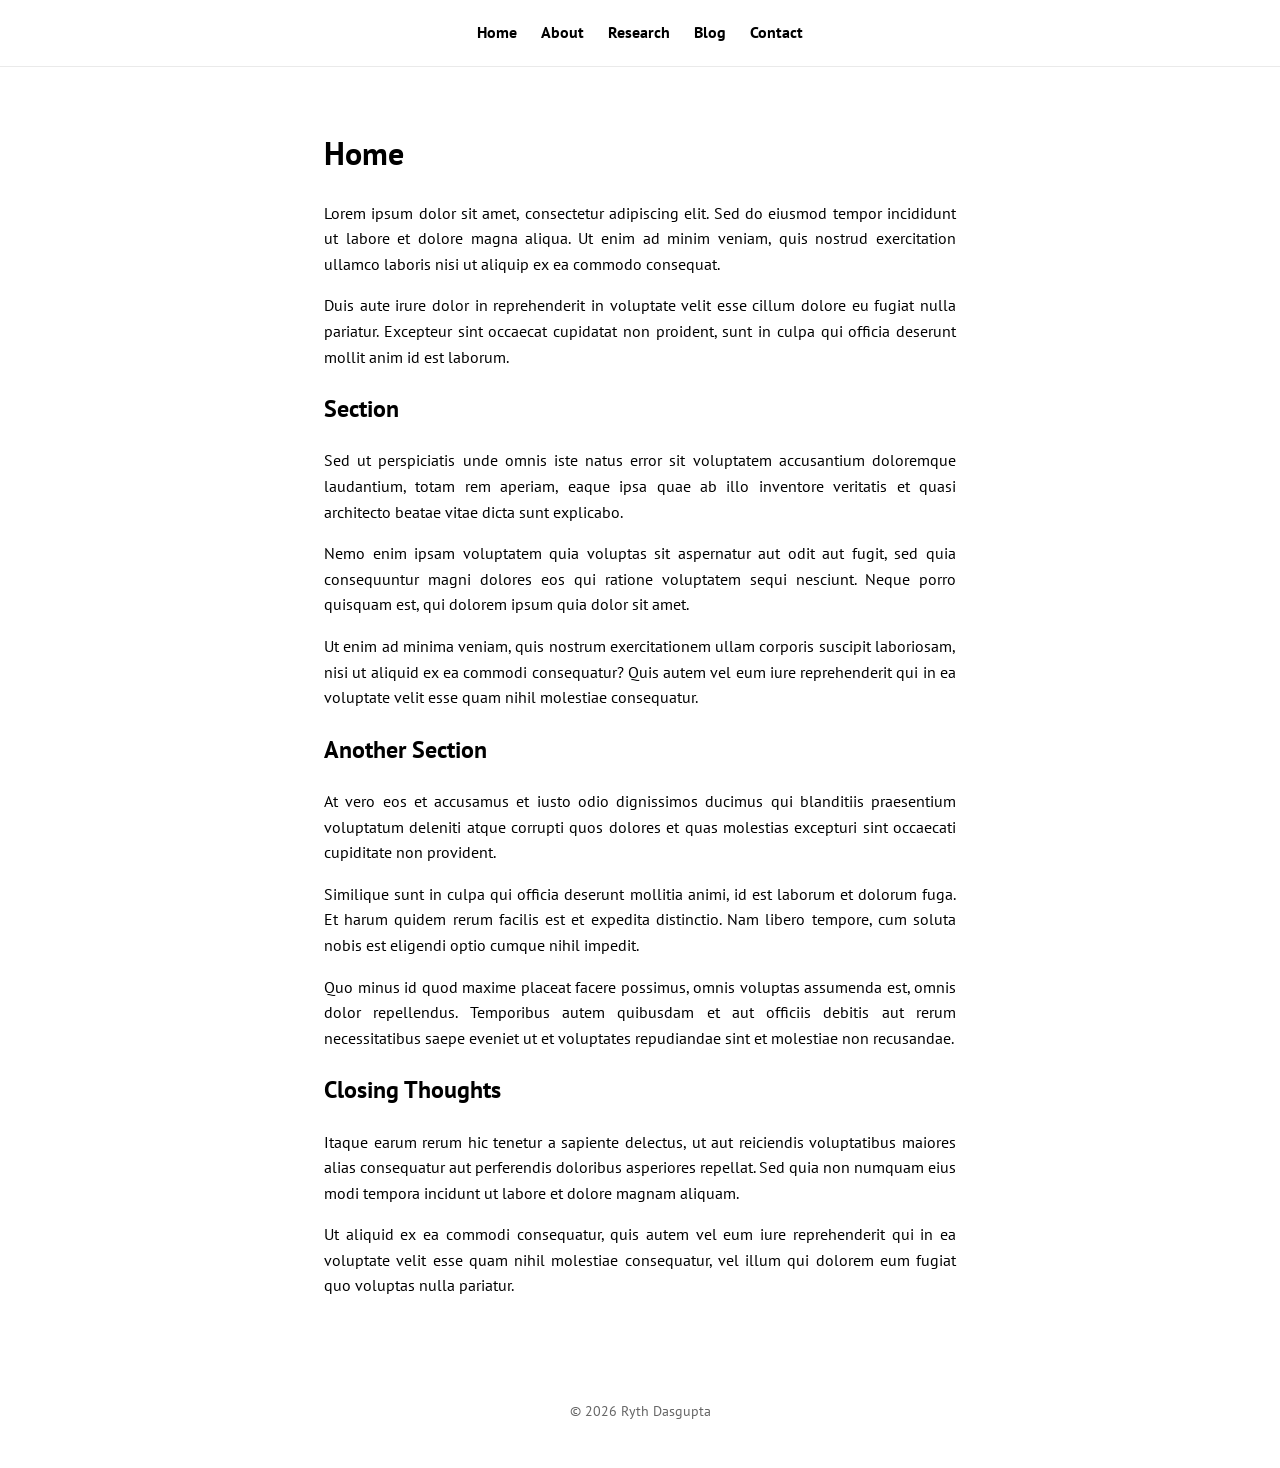
<file: index.html>
<!DOCTYPE html>
<html lang="en">
<head>
  <meta charset="UTF-8">
  <meta name="viewport" content="width=device-width, initial-scale=1.0">
  <title>Ryth Dasgupta</title>
  <link rel="preconnect" href="https://fonts.googleapis.com">
  <link rel="stylesheet" href="css/style.css">
</head>
<body>
  <header>
    <nav>
      <a href="index.html">Home</a>
      <a href="about.html">About</a>
      <a href="research.html">Research</a>
      <a href="blog.html">Blog</a>
      <a href="contact.html">Contact</a>
    </nav>
  </header>
  <main>
    <h1>Home</h1>
    <p>Lorem ipsum dolor sit amet, consectetur adipiscing elit. Sed do eiusmod tempor incididunt ut labore et dolore magna aliqua. Ut enim ad minim veniam, quis nostrud exercitation ullamco laboris nisi ut aliquip ex ea commodo consequat.</p>
    <p>Duis aute irure dolor in reprehenderit in voluptate velit esse cillum dolore eu fugiat nulla pariatur. Excepteur sint occaecat cupidatat non proident, sunt in culpa qui officia deserunt mollit anim id est laborum.</p>

    <h2>Section</h2>
    <p>Sed ut perspiciatis unde omnis iste natus error sit voluptatem accusantium doloremque laudantium, totam rem aperiam, eaque ipsa quae ab illo inventore veritatis et quasi architecto beatae vitae dicta sunt explicabo.</p>
    <p>Nemo enim ipsam voluptatem quia voluptas sit aspernatur aut odit aut fugit, sed quia consequuntur magni dolores eos qui ratione voluptatem sequi nesciunt. Neque porro quisquam est, qui dolorem ipsum quia dolor sit amet.</p>
    <p>Ut enim ad minima veniam, quis nostrum exercitationem ullam corporis suscipit laboriosam, nisi ut aliquid ex ea commodi consequatur? Quis autem vel eum iure reprehenderit qui in ea voluptate velit esse quam nihil molestiae consequatur.</p>

    <h2>Another Section</h2>
    <p>At vero eos et accusamus et iusto odio dignissimos ducimus qui blanditiis praesentium voluptatum deleniti atque corrupti quos dolores et quas molestias excepturi sint occaecati cupiditate non provident.</p>
    <p>Similique sunt in culpa qui officia deserunt mollitia animi, id est laborum et dolorum fuga. Et harum quidem rerum facilis est et expedita distinctio. Nam libero tempore, cum soluta nobis est eligendi optio cumque nihil impedit.</p>
    <p>Quo minus id quod maxime placeat facere possimus, omnis voluptas assumenda est, omnis dolor repellendus. Temporibus autem quibusdam et aut officiis debitis aut rerum necessitatibus saepe eveniet ut et voluptates repudiandae sint et molestiae non recusandae.</p>

    <h2>Closing Thoughts</h2>
    <p>Itaque earum rerum hic tenetur a sapiente delectus, ut aut reiciendis voluptatibus maiores alias consequatur aut perferendis doloribus asperiores repellat. Sed quia non numquam eius modi tempora incidunt ut labore et dolore magnam aliquam.</p>
    <p>Ut aliquid ex ea commodi consequatur, quis autem vel eum iure reprehenderit qui in ea voluptate velit esse quam nihil molestiae consequatur, vel illum qui dolorem eum fugiat quo voluptas nulla pariatur.</p>
  </main>
  <footer>
    <p>&copy; 2026 Ryth Dasgupta</p>
  </footer>
</body>
</html>
</file>
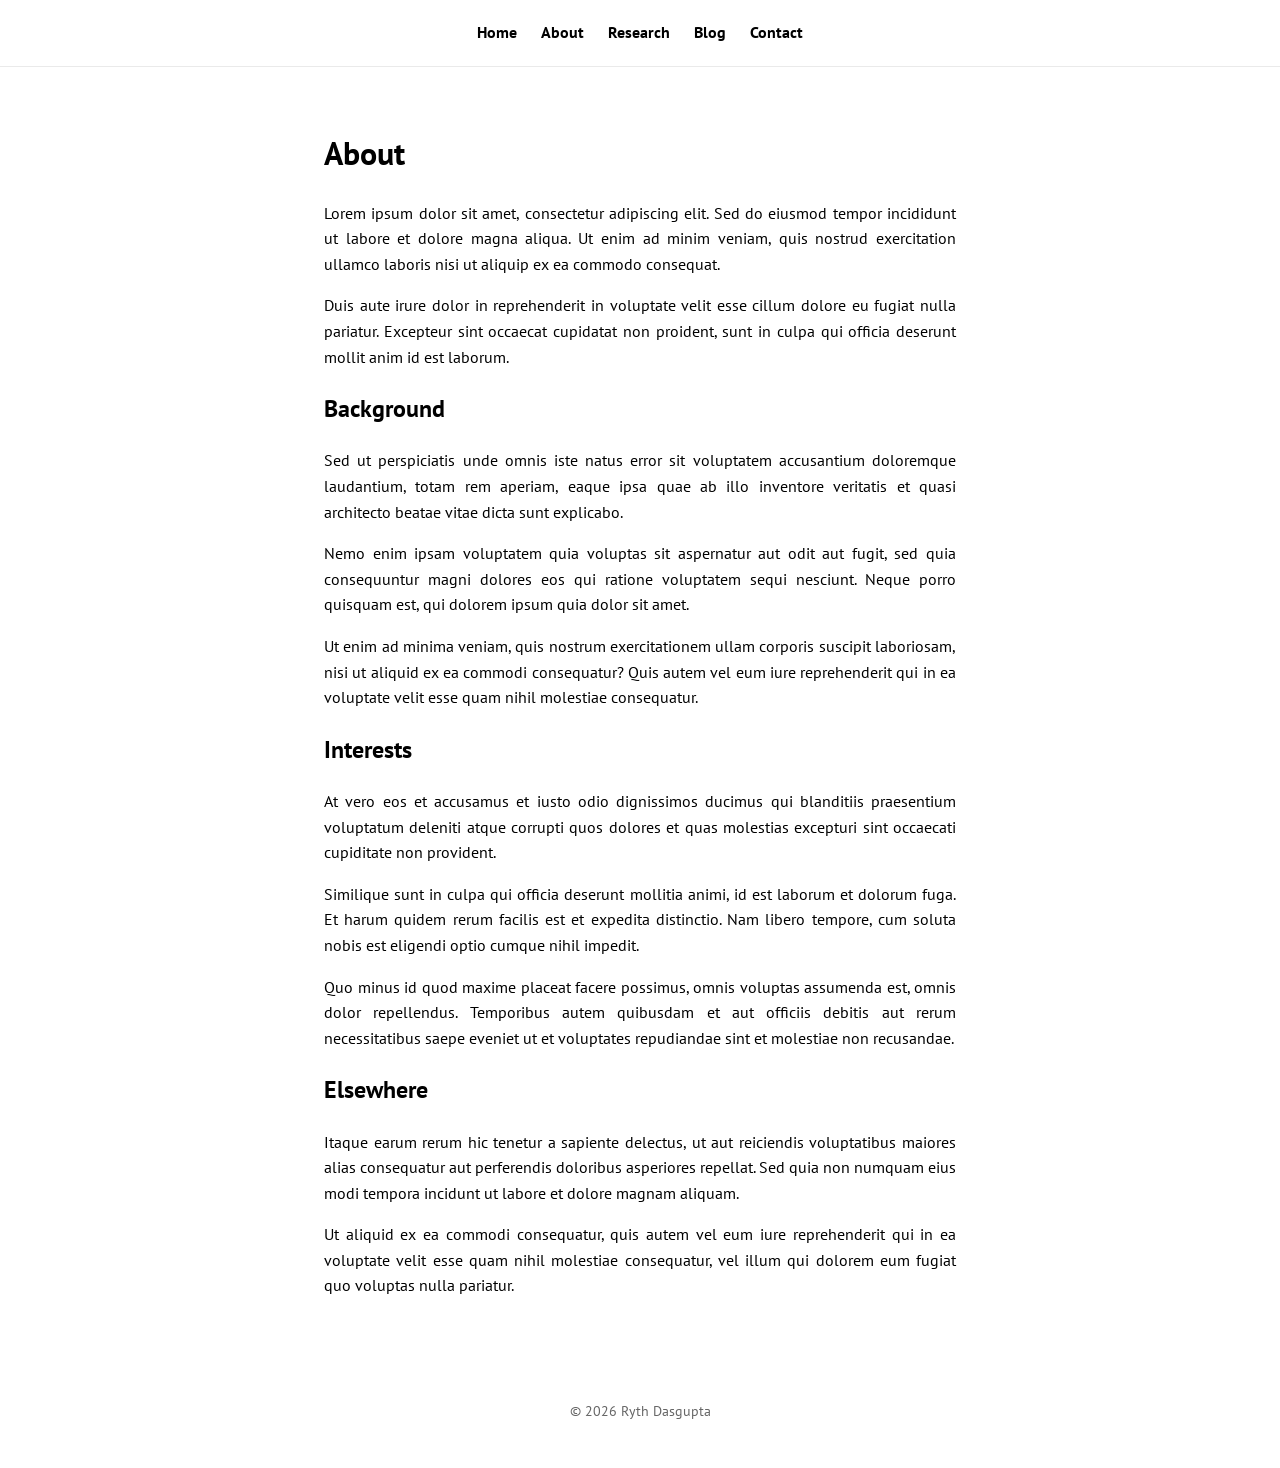
<file: about.html>
<!DOCTYPE html>
<html lang="en">
<head>
  <meta charset="UTF-8">
  <meta name="viewport" content="width=device-width, initial-scale=1.0">
  <title>About | Ryth Dasgupta</title>
  <link rel="stylesheet" href="css/style.css">
</head>
<body>
  <header>
    <nav>
      <a href="index.html">Home</a>
      <a href="about.html">About</a>
      <a href="research.html">Research</a>
      <a href="blog.html">Blog</a>
      <a href="contact.html">Contact</a>
    </nav>
  </header>
  <main>
    <h1>About</h1>
    <p>Lorem ipsum dolor sit amet, consectetur adipiscing elit. Sed do eiusmod tempor incididunt ut labore et dolore magna aliqua. Ut enim ad minim veniam, quis nostrud exercitation ullamco laboris nisi ut aliquip ex ea commodo consequat.</p>
    <p>Duis aute irure dolor in reprehenderit in voluptate velit esse cillum dolore eu fugiat nulla pariatur. Excepteur sint occaecat cupidatat non proident, sunt in culpa qui officia deserunt mollit anim id est laborum.</p>

    <h2>Background</h2>
    <p>Sed ut perspiciatis unde omnis iste natus error sit voluptatem accusantium doloremque laudantium, totam rem aperiam, eaque ipsa quae ab illo inventore veritatis et quasi architecto beatae vitae dicta sunt explicabo.</p>
    <p>Nemo enim ipsam voluptatem quia voluptas sit aspernatur aut odit aut fugit, sed quia consequuntur magni dolores eos qui ratione voluptatem sequi nesciunt. Neque porro quisquam est, qui dolorem ipsum quia dolor sit amet.</p>
    <p>Ut enim ad minima veniam, quis nostrum exercitationem ullam corporis suscipit laboriosam, nisi ut aliquid ex ea commodi consequatur? Quis autem vel eum iure reprehenderit qui in ea voluptate velit esse quam nihil molestiae consequatur.</p>

    <h2>Interests</h2>
    <p>At vero eos et accusamus et iusto odio dignissimos ducimus qui blanditiis praesentium voluptatum deleniti atque corrupti quos dolores et quas molestias excepturi sint occaecati cupiditate non provident.</p>
    <p>Similique sunt in culpa qui officia deserunt mollitia animi, id est laborum et dolorum fuga. Et harum quidem rerum facilis est et expedita distinctio. Nam libero tempore, cum soluta nobis est eligendi optio cumque nihil impedit.</p>
    <p>Quo minus id quod maxime placeat facere possimus, omnis voluptas assumenda est, omnis dolor repellendus. Temporibus autem quibusdam et aut officiis debitis aut rerum necessitatibus saepe eveniet ut et voluptates repudiandae sint et molestiae non recusandae.</p>

    <h2>Elsewhere</h2>
    <p>Itaque earum rerum hic tenetur a sapiente delectus, ut aut reiciendis voluptatibus maiores alias consequatur aut perferendis doloribus asperiores repellat. Sed quia non numquam eius modi tempora incidunt ut labore et dolore magnam aliquam.</p>
    <p>Ut aliquid ex ea commodi consequatur, quis autem vel eum iure reprehenderit qui in ea voluptate velit esse quam nihil molestiae consequatur, vel illum qui dolorem eum fugiat quo voluptas nulla pariatur.</p>
  </main>
  <footer>
    <p>&copy; 2026 Ryth Dasgupta</p>
  </footer>
</body>
</html>
</file>
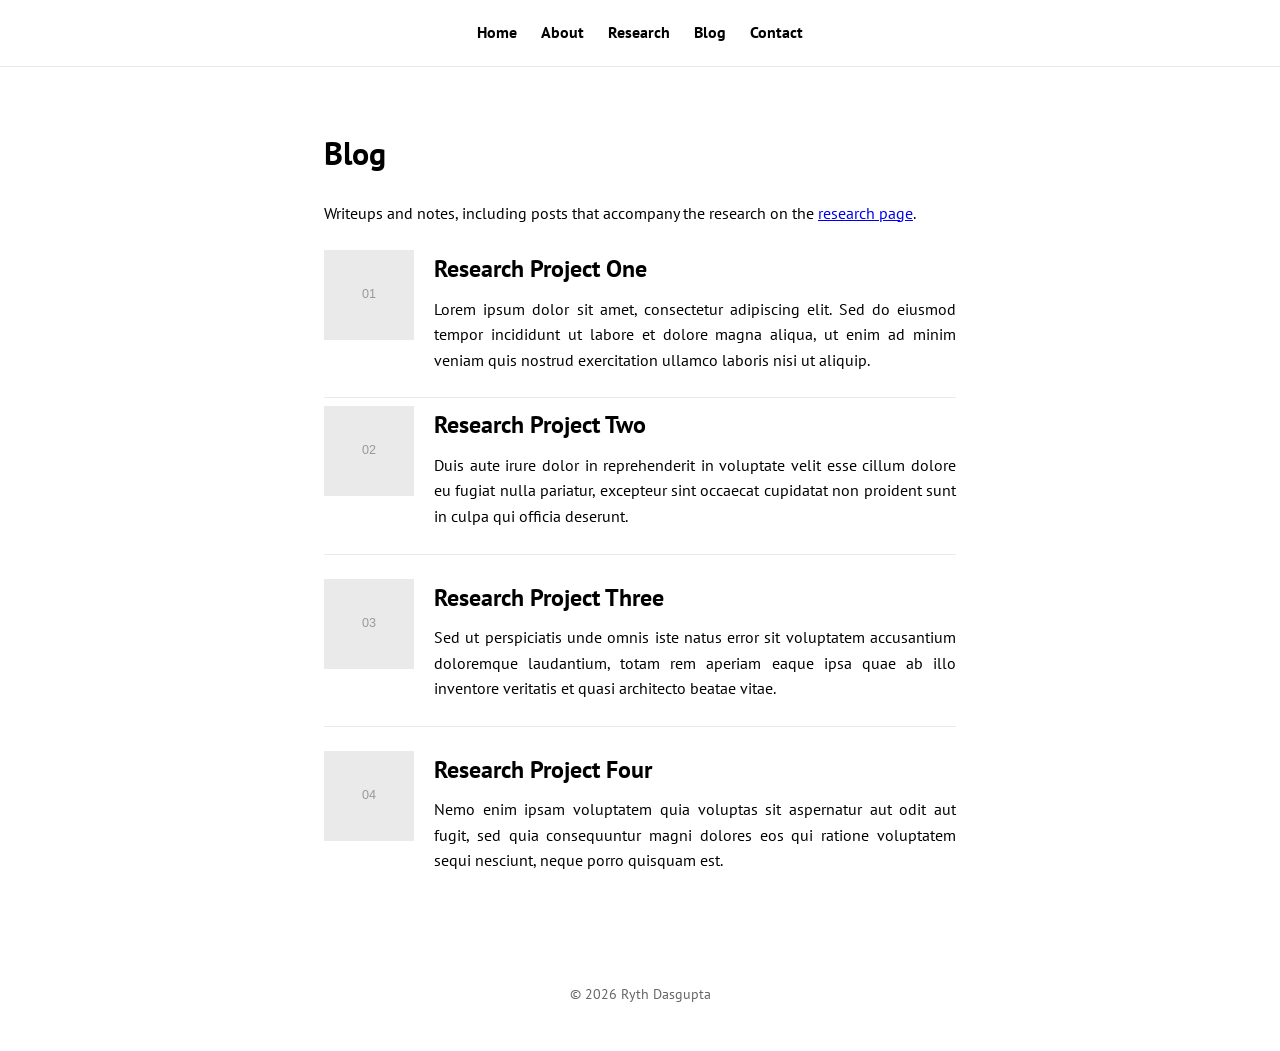
<file: blog.html>
<!DOCTYPE html>
<html lang="en">
<head>
  <meta charset="UTF-8">
  <meta name="viewport" content="width=device-width, initial-scale=1.0">
  <title>Blog | Ryth Dasgupta</title>
  <link rel="stylesheet" href="css/style.css">
</head>
<body>
  <header>
    <nav>
      <a href="index.html">Home</a>
      <a href="about.html">About</a>
      <a href="research.html">Research</a>
      <a href="blog.html">Blog</a>
      <a href="contact.html">Contact</a>
    </nav>
  </header>
  <main>
    <h1>Blog</h1>
    <p>Writeups and notes, including posts that accompany the research on the <a href="research.html">research page</a>.</p>

    <div id="blog-list"></div>
  </main>
  <footer>
    <p>&copy; 2026 Ryth Dasgupta</p>
  </footer>
  <script src="assets/js/projects.js"></script>
  <script src="assets/js/render-blocks.js"></script>
  <script>renderBlocks("blog-list", false);</script>
</body>
</html>
</file>
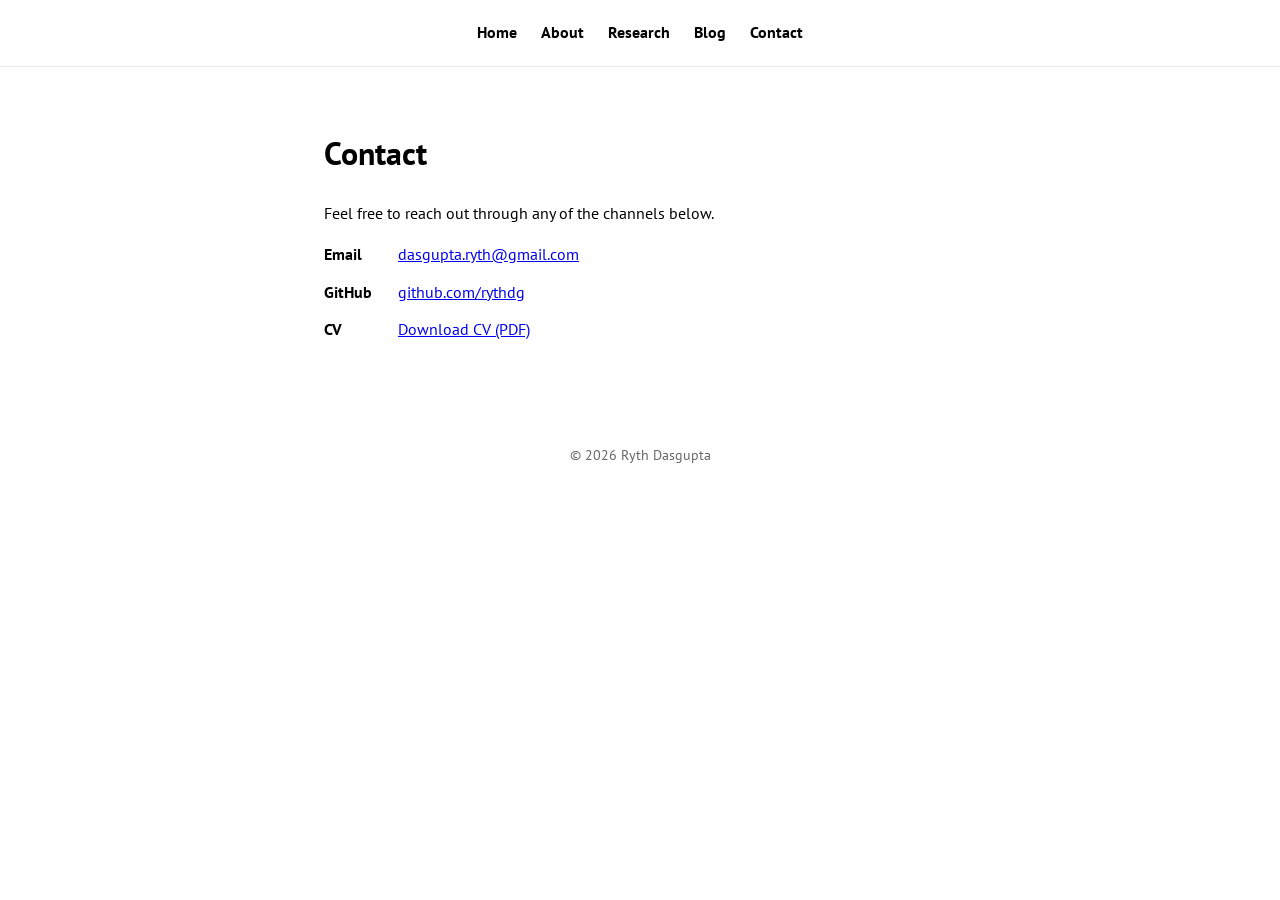
<file: contact.html>
<!DOCTYPE html>
<html lang="en">
<head>
  <meta charset="UTF-8">
  <meta name="viewport" content="width=device-width, initial-scale=1.0">
  <title>Contact | Ryth Dasgupta</title>
  <link rel="stylesheet" href="css/style.css">
</head>
<body>
  <header>
    <nav>
      <a href="index.html">Home</a>
      <a href="about.html">About</a>
      <a href="research.html">Research</a>
      <a href="blog.html">Blog</a>
      <a href="contact.html">Contact</a>
    </nav>
  </header>
  <main>
    <h1>Contact</h1>
    <p>Feel free to reach out through any of the channels below.</p>

    <ul class="contact-list">
      <li><span class="contact-label">Email</span> <a href="mailto:dasgupta.ryth@gmail.com">dasgupta.ryth@gmail.com</a></li>
      <li><span class="contact-label">GitHub</span> <a href="https://github.com/rythdg" target="_blank" rel="noopener">github.com/rythdg</a></li>
      <li><span class="contact-label">CV</span> <a href="files/Ryth-Dasgupta-CV.pdf" target="_blank" rel="noopener">Download CV (PDF)</a></li>
    </ul>
  </main>
  <footer>
    <p>&copy; 2026 Ryth Dasgupta</p>
  </footer>
</body>
</html>
</file>
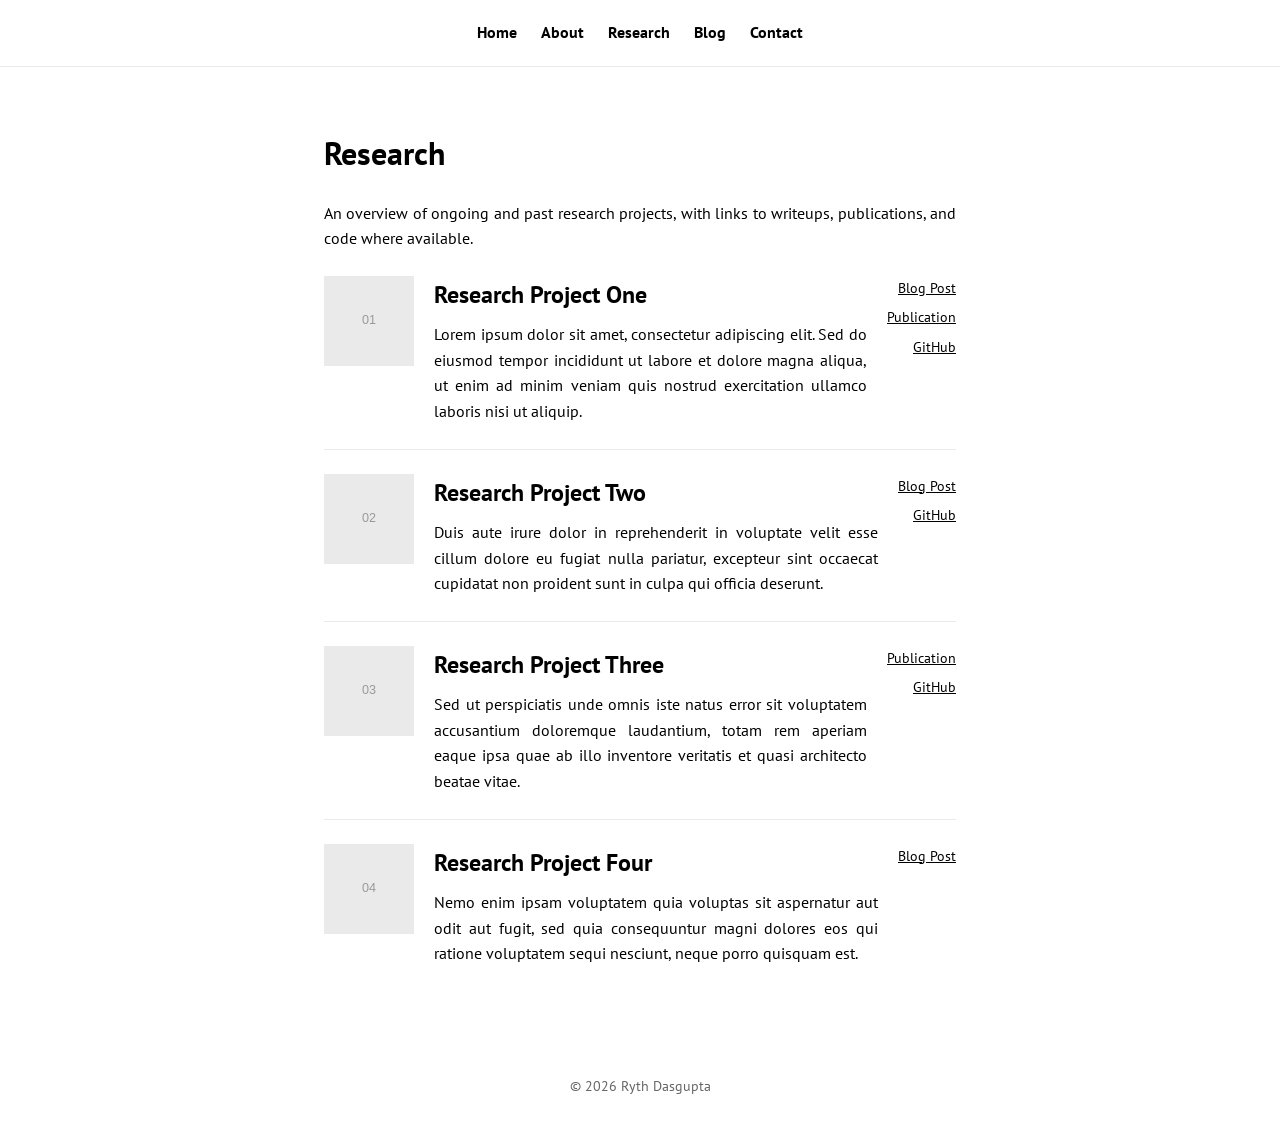
<file: research.html>
<!DOCTYPE html>
<html lang="en">
<head>
  <meta charset="UTF-8">
  <meta name="viewport" content="width=device-width, initial-scale=1.0">
  <title>Research | Ryth Dasgupta</title>
  <link rel="stylesheet" href="css/style.css">
</head>
<body>
  <header>
    <nav>
      <a href="index.html">Home</a>
      <a href="about.html">About</a>
      <a href="research.html">Research</a>
      <a href="blog.html">Blog</a>
      <a href="contact.html">Contact</a>
    </nav>
  </header>
  <main>
    <h1>Research</h1>
    <p>An overview of ongoing and past research projects, with links to writeups, publications, and code where available.</p>

    <div id="research-list"></div>
  </main>
  <footer>
    <p>&copy; 2026 Ryth Dasgupta</p>
  </footer>
  <script src="assets/js/projects.js"></script>
  <script src="assets/js/render-blocks.js"></script>
  <script>renderBlocks("research-list", true);</script>
</body>
</html>
</file>
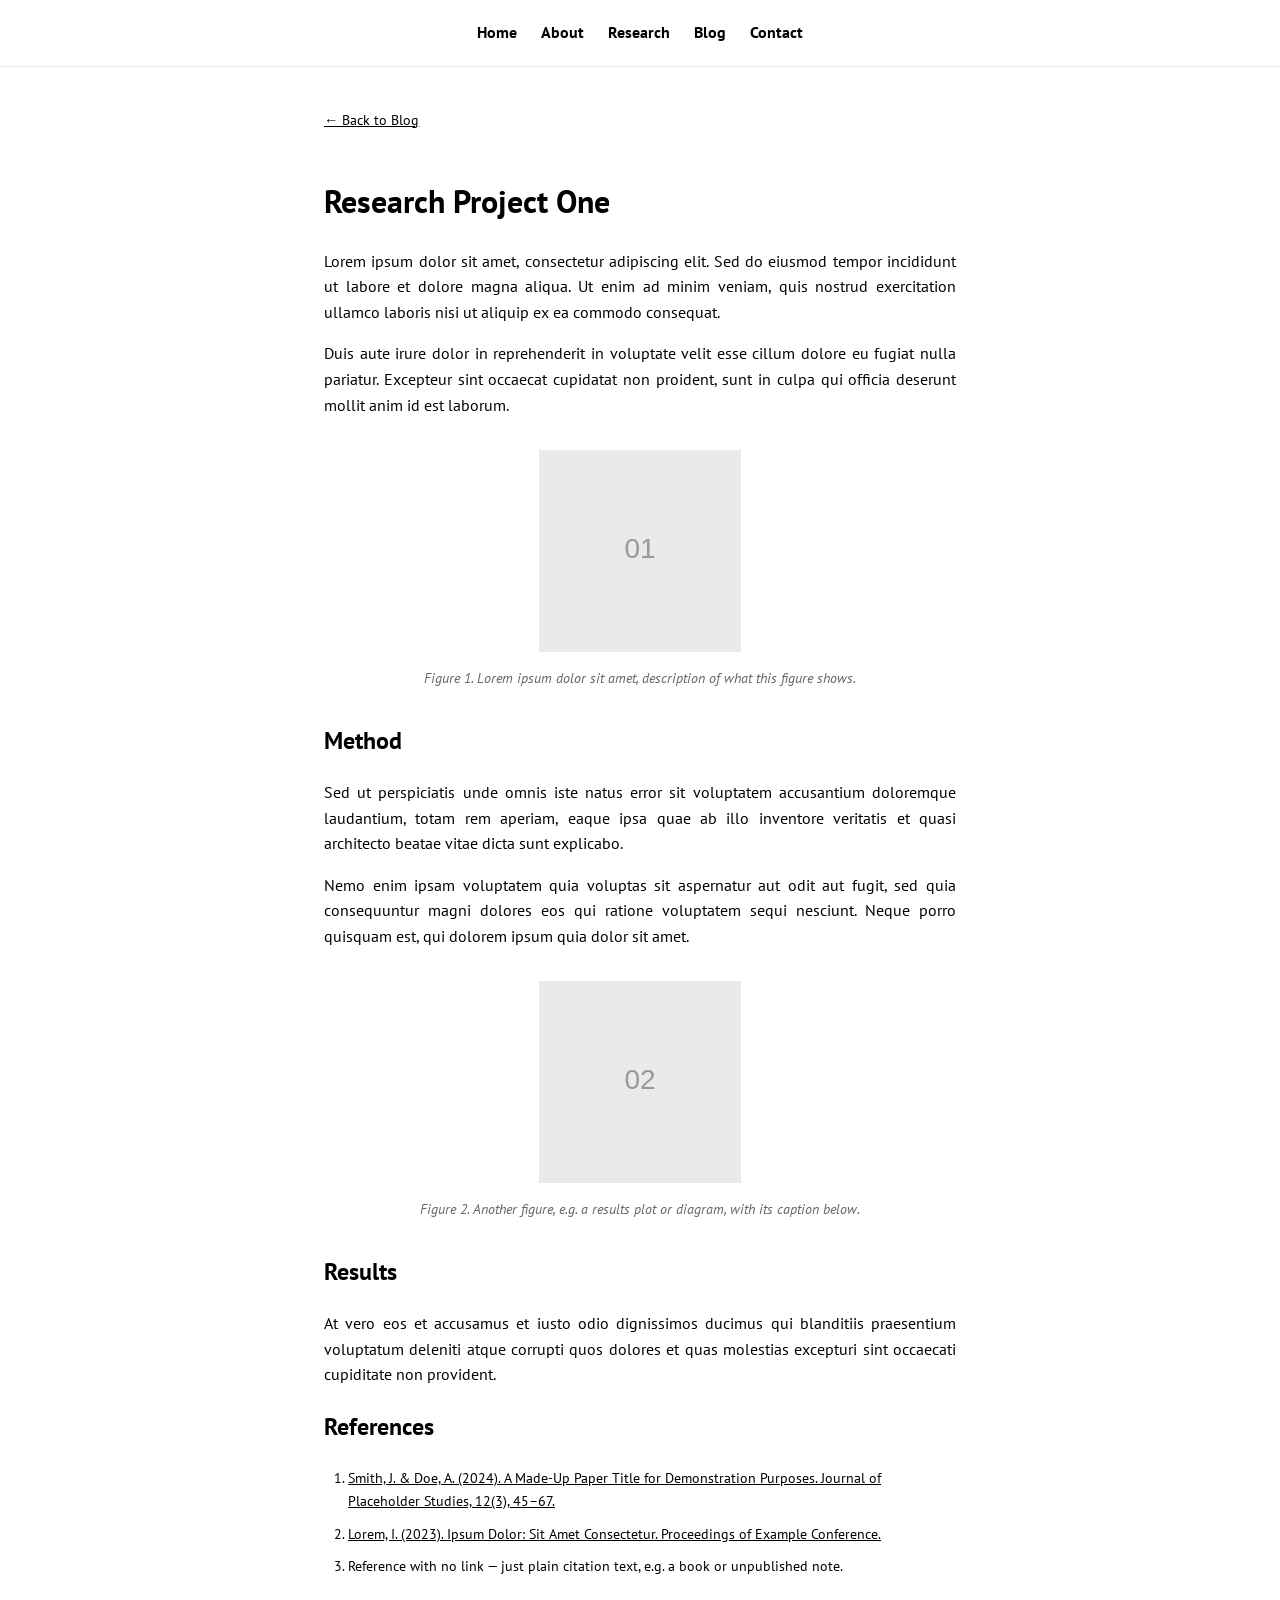
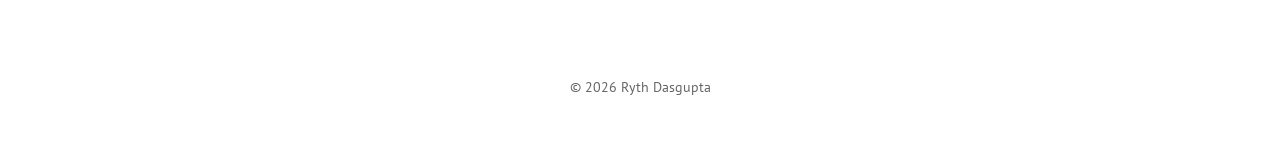
<file: posts/project-one.html>
<!DOCTYPE html>
<html lang="en">
<head>
  <meta charset="UTF-8">
  <meta name="viewport" content="width=device-width, initial-scale=1.0">
  <title>Research Project One | Ryth Dasgupta</title>
  <link rel="stylesheet" href="../css/style.css">
</head>
<body>
  <header>
    <nav>
      <a href="../index.html">Home</a>
      <a href="../about.html">About</a>
      <a href="../research.html">Research</a>
      <a href="../blog.html">Blog</a>
      <a href="../contact.html">Contact</a>
    </nav>
  </header>
  <main>
    <a class="post-back" id="post-back" href="../blog.html">&larr; Back to Blog</a>
    <h1>Research Project One</h1>

    <p>Lorem ipsum dolor sit amet, consectetur adipiscing elit. Sed do eiusmod tempor incididunt ut labore et dolore magna aliqua. Ut enim ad minim veniam, quis nostrud exercitation ullamco laboris nisi ut aliquip ex ea commodo consequat.</p>
    <p>Duis aute irure dolor in reprehenderit in voluptate velit esse cillum dolore eu fugiat nulla pariatur. Excepteur sint occaecat cupidatat non proident, sunt in culpa qui officia deserunt mollit anim id est laborum.</p>

    <figure class="post-figure">
      <img src="../assets/img/thumb-1.svg" alt="Figure 1 placeholder">
      <figcaption>Figure 1. Lorem ipsum dolor sit amet, description of what this figure shows.</figcaption>
    </figure>

    <h2>Method</h2>
    <p>Sed ut perspiciatis unde omnis iste natus error sit voluptatem accusantium doloremque laudantium, totam rem aperiam, eaque ipsa quae ab illo inventore veritatis et quasi architecto beatae vitae dicta sunt explicabo.</p>
    <p>Nemo enim ipsam voluptatem quia voluptas sit aspernatur aut odit aut fugit, sed quia consequuntur magni dolores eos qui ratione voluptatem sequi nesciunt. Neque porro quisquam est, qui dolorem ipsum quia dolor sit amet.</p>

    <figure class="post-figure">
      <img src="../assets/img/thumb-2.svg" alt="Figure 2 placeholder">
      <figcaption>Figure 2. Another figure, e.g. a results plot or diagram, with its caption below.</figcaption>
    </figure>

    <h2>Results</h2>
    <p>At vero eos et accusamus et iusto odio dignissimos ducimus qui blanditiis praesentium voluptatum deleniti atque corrupti quos dolores et quas molestias excepturi sint occaecati cupiditate non provident.</p>

    <h2>References</h2>
    <div id="references"></div>
  </main>
  <footer>
    <p>&copy; 2026 Ryth Dasgupta</p>
  </footer>
  <script src="../assets/js/projects.js"></script>
  <script src="../assets/js/render-blocks.js"></script>
  <script src="../assets/js/post-back.js"></script>
  <script>renderReferences("references", "posts/project-one.html");</script>
</body>
</html>
</file>
<file: css/style.css>
@import url('https://fonts.googleapis.com/css2?family=PT+Sans:wght@400;700&display=swap');

* {
  box-sizing: border-box;
}

body {
  margin: 0;
  font-family: 'PT Sans', sans-serif;
  color: #000000;
  background: #ffffff;
  line-height: 1.6;
}

header nav {
  display: flex;
  flex-wrap: wrap;
  justify-content: center;
  gap: 1.5rem;
  padding: 1.25rem 1rem;
  border-bottom: 1px solid #eaeaea;
}

header nav a {
  color: inherit;
  text-decoration: none;
  font-weight: 700;
}

header nav a:hover {
  text-decoration: underline;
}

main {
  max-width: 680px;
  margin: 0 auto;
  padding: 2.5rem 1.5rem;
}

main h1,
main h2,
main h3 {
  text-align: left;
}

main p {
  text-align: justify;
}

.contact-list {
  list-style: none;
  padding: 0;
}

.contact-list li {
  margin-bottom: 0.75rem;
}

.contact-label {
  display: inline-block;
  width: 70px;
  font-weight: 700;
}

.research-block,
.blog-block {
  display: flex;
  gap: 1.25rem;
  align-items: flex-start;
  padding: 1.5rem 0;
  border-bottom: 1px solid #eaeaea;
}

.research-block:first-of-type,
.blog-block:first-of-type {
  padding-top: 0.5rem;
}

.research-block:last-child,
.blog-block:last-child {
  border-bottom: none;
}

.block-thumb {
  width: 90px;
  height: 90px;
  object-fit: cover;
  flex-shrink: 0;
  background: #eaeaea;
}

.block-content {
  flex: 1;
  min-width: 0;
}

.block-content h2 {
  margin-top: 0;
  margin-bottom: 0.5rem;
}

.block-content p {
  margin: 0;
}

.block-links {
  display: flex;
  flex-direction: column;
  gap: 0.4rem;
  text-align: right;
  flex-shrink: 0;
}

.block-links a {
  color: inherit;
  font-size: 0.9rem;
  text-decoration: underline;
  white-space: nowrap;
}

.blog-block-link {
  color: inherit;
  text-decoration: none;
}

.blog-block-link:hover {
  background: #fafafa;
}

@media (max-width: 600px) {
  .research-block,
  .blog-block {
    flex-direction: column;
  }

  .block-thumb {
    width: 100%;
    height: 160px;
  }

  .block-links {
    flex-direction: row;
    flex-wrap: wrap;
    text-align: left;
  }
}

.post-back {
  display: inline-block;
  margin-bottom: 1.5rem;
  color: inherit;
  font-size: 0.9rem;
}

.post-figure {
  margin: 2rem 0;
  text-align: center;
}

.post-figure img {
  max-width: 100%;
  height: auto;
  border: 1px solid #eaeaea;
}

.post-figure figcaption {
  margin-top: 0.5rem;
  font-size: 0.85rem;
  font-style: italic;
  color: #666666;
  text-align: center;
}

.references-list {
  font-size: 0.9rem;
  padding-left: 1.5rem;
}

.references-list li {
  margin-bottom: 0.6rem;
  text-align: left;
}

.references-list a {
  color: inherit;
}

footer {
  padding: 2rem 1.5rem;
  text-align: center;
  color: #666666;
  font-size: 0.85rem;
}

@media (max-width: 480px) {
  header nav {
    gap: 1rem;
    padding: 1rem;
  }

  main {
    padding: 1.75rem 1.25rem;
  }
}
</file>
